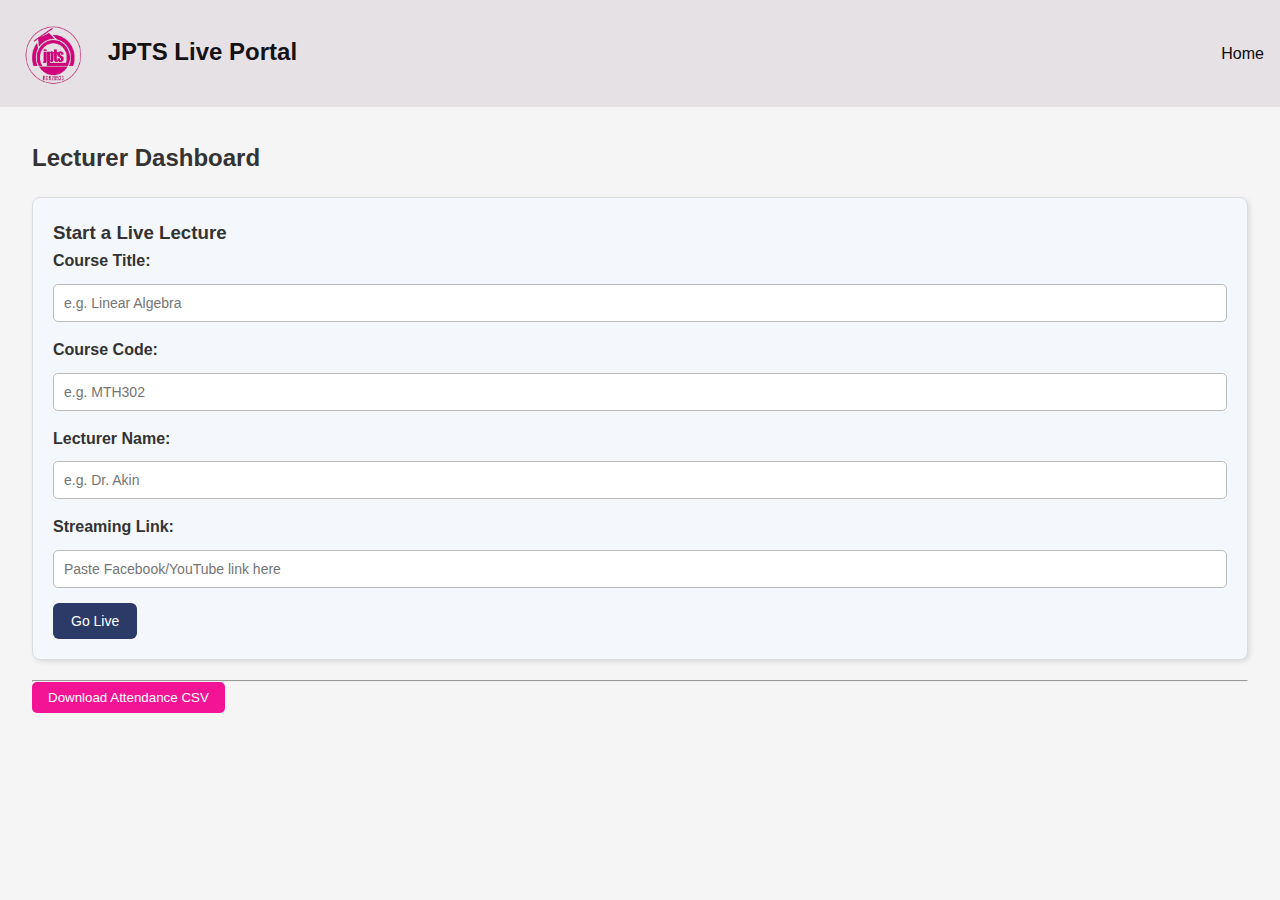
<file: lecturerpg.html>
<!DOCTYPE html>
<html lang="en">
<head>
  <meta charset="UTF-8">
  <meta name="viewport" content="width=device-width, initial-scale=1.0">
  <link rel="stylesheet" href="./GPT.css">
  <link rel="icon" type="image/png" href="./assets/jpts_2-removebg-preview.png">
  <title>Lecturer Dashboard</title>
</head>
<body>
  <header>
    <div class="logo">
      <img src="./assets/jpts_2-removebg-preview.png" alt="School Logo" class="logo-img">
      JPTS Live Portal
    </div>
    <nav>
      <a href="GPTindex.html">Home</a>
    </nav>
  </header>

  <div class="container">
    <h2>Lecturer Dashboard</h2>

    <!-- Lecture Form -->
    <div class="lecture-link-box">
      <h3>Start a Live Lecture</h3>
      <label for="courseTitle">Course Title:</label>
      <input type="text" id="courseTitle" placeholder="e.g. Linear Algebra" required><br>

      <label for="courseCode">Course Code:</label>
      <input type="text" id="courseCode" placeholder="e.g. MTH302" required><br>

      <label for="lecturerName">Lecturer Name:</label>
      <input type="text" id="lecturerName" placeholder="e.g. Dr. Akin"><br>

      <label for="lectureLink">Streaming Link:</label>
      <input type="text" id="lectureLink" placeholder="Paste Facebook/YouTube link here" required><br>

      <button class="save-btn" onclick="saveLecture()">Go Live</button>
    </div>

    <hr>
    <button onclick="downloadCSV()">Download Attendance CSV</button>
  </div>

  <script>
    // Save Lecture
    function saveLecture() {
      const lecture = {
        id: Date.now(),
        title: document.getElementById("courseTitle").value.trim(),
        code: document.getElementById("courseCode").value.trim(),
        lecturer: document.getElementById("lecturerName").value.trim(),
        link: document.getElementById("lectureLink").value.trim()
      };

      if (!lecture.title || !lecture.code || !lecture.link) {
        alert("Please fill in all required fields.");
        return;
      }

      let lectures = JSON.parse(localStorage.getItem("lectures") || "[]");
      lectures.push(lecture);
      localStorage.setItem("lectures", JSON.stringify(lectures));

      alert("Lecture added successfully! Students can now view it.");
    }

    // Download Attendance
    function downloadCSV() {
      let rows = [['Matric Number', 'Full Name', 'Attendance Count']];
      let students = JSON.parse(localStorage.getItem("students") || "{}");

      for (let key in localStorage) {
        if (key.endsWith('_attendance')) {
          let matric = key.replace('_attendance','');
          let count = localStorage.getItem(key);
          let name = students[matric] || "Unknown";
          rows.push([matric, name, count]);
        }
      }

      let csvContent = rows.map(e => e.join(",")).join("\n");
      let blob = new Blob([csvContent], {type: 'text/csv'});
      let url = URL.createObjectURL(blob);
      let a = document.createElement('a');
      a.href = url;
      a.download = 'attendance.csv';
      a.click();
    }
  </script>
</body>
</html>
</file>
<file: GPT.css>
/* === RESET === */
* {
  margin: 0;
  padding: 0;
  box-sizing: border-box;
}

body {
  font-family: Arial, sans-serif;
  line-height: 1.6;
  background: #f5f5f5;
  color: #333;
  scroll-margin-bottom: 466px;
}

/* === HEADER === */
.logo-img {
  height: 75px;
  margin-right: 10px;
  vertical-align: middle;
}

header {
  background: #e6e1e4;
  color: #141212;
  padding: 1rem;
  display: flex;
  justify-content: space-between;
  align-items: center;
}

header .logo {
  font-size: 1.5rem;
  font-weight: bold;
}

nav a {
  color: #0c0b0b;
  margin-left: 1rem;
  text-decoration: none;
}

nav a:hover {
  text-decoration: underline;
}

.container {
  padding: 2rem;
}

/* === FIXED ATTENDANCE COUNTER === */
.fixed-counter {
  position: fixed;
  top: 100px;
  right: 20px;
  background: #2b3a67;
  color: white;
  padding: 10px 20px;
  border-radius: 6px;
  font-size: 14px;
  box-shadow: 2px 2px 6px rgba(0,0,0,0.2);
  z-index: 1000;
}

/* === BUTTONS === */
button {
  background: #f31496;
  color: #fff;
  border: none;
  padding: 0.5rem 1rem;
  border-radius: 5px;
  cursor: pointer;
}

button:hover {
  background: #b9058c;
}

.save-btn {
  background-color: #2b3a67;
  color: white;
  border: none;
  padding: 10px 18px;
  border-radius: 6px;
  cursor: pointer;
  font-size: 14px;
  transition: background 0.3s ease;
}

.save-btn:hover {
  background-color: #1a2542;
}

.end-btn {
  background-color: #f31496;
  color: white;
  border: none;
  padding: 10px 18px;
  border-radius: 6px;
  cursor: pointer;
  font-size: 14px;
  transition: background 0.3s ease, transform 0.2s ease;
  margin-left: 10px;
}

.end-btn:hover {
  background-color: #b9058c;
  transform: translate(-2px);
}
.button-group {
  display: flex;
  justify-content: center; /* centers horizontally */
  margin-top: 15px;
  gap: 12px; /* spacing between buttons */
}

.button-group button {
  min-width: 140px;
}

/* === STREAMING IFRAME === */
.stream-box {
  display: flex;
  justify-content: center;
}

.stream-box iframe {
  width: 100%;
  max-width: 900px;
  aspect-ratio: 16/9;
  border: none;
  border-radius: 10px;
}

/* === LECTURE LIST === */
.lecture-list {
  max-width: 900px;
  margin: 40px auto;
  padding: 20px;
  display: grid;
  grid-template-columns: repeat(auto-fill, minmax(250px, 1fr));
  gap: 20px;
}

.lecture-card {
  background: #fff;
  border-radius: 10px;
  box-shadow: 0 4px 10px rgba(0, 0, 0, 0.15);
  padding: 20px;
  text-align: center;
  transition: transform 0.3s ease, box-shadow 0.3s ease;
}

.lecture-card:hover {
  transform: translateY(-15px) translateX(-8px);
  box-shadow: 0 8px 20px rgba(0, 0, 0, 0.25);
}

.lecture-card h3 {
  font-size: 20px;
  color: #262c4b;
  margin-bottom: 10px;
}

.lecture-card p {
  font-size: 14px;
  color: #555;
  margin: 5px 0;
}

/* === STUDENT CARD === */
.student-card {
  background: #fff;
  padding: 20px;
  border-radius: 10px;
  box-shadow: 0 4px 10px rgba(0, 0, 0, 0.15);
  margin-bottom: 30px;
  display: flex;
  justify-content: space-between;
  align-items: center;
}

.student-info p,
.student-extra p {
  margin: 5px 0;
  font-size: 14px;
  color: #333;
}

.student-extra {
  text-align: right;
  font-size: 14px;
  color: #555;
}

/* === JOIN BUTTON === */
.join-btn {
  display: inline-block;
  margin-top: 15px;
  padding: 10px 20px;
  background: #262c4bda;
  color: white;
  border: none;
  border-radius: 6px;
  font-size: 14px;
  text-decoration: none;
  cursor: pointer;
  transition: background 0.5s ease;
}

.join-btn:hover {
  background: #060b1f;
}

/* === LECTURE CONTAINER (MERGED) === */
.lecture-container {
  display: flex;
  flex-direction: column;
  align-items: center;  /* centers horizontally */
  text-align: center;
  margin-top: 40px;
}

.lecture-container h2 {
  font-size: 26px;
  font-weight: bold;
  color: #f31496;
  margin-bottom: 20px;
  text-transform: uppercase;
  letter-spacing: 1px;
}

.lecture-container h3 {
  font-size: 18px;
  color: #2b3a67;
  margin-bottom: 20px;
}

/* === LECTURER PAGE LINK BOX === */
.lecture-link-box {
  background: #f4f7fb;
  padding: 20px;
  border: 1px solid #dcdcdc;
  border-radius: 8px;
  margin: 20px 0;
  box-shadow: 2px 2px 5px rgba(0,0,0,0.1);
}

.lecture-link-box label {
  display: block;
  font-weight: bold;
  margin-bottom: 10px;
  color: #333;
}

.lecture-link-box input {
  width: 100%;
  padding: 10px;
  border: 1px solid #bbb;
  border-radius: 5px;
  margin-bottom: 15px;
  font-size: 14px;
}

/* === LOGIN PAGE === */
.login-header {
  text-align: center;
  margin-top: 30px;
  animation: fadeInDown 1s ease-in-out;
}

.login-logo {
  height: 80px;
  display: block;
  margin: 0 auto 10px;
}

.login-header h1 {
  font-size: 26px;
  color: #2b3a67;
  font-weight: bold;
}

.auth-container {
  display: flex;
  justify-content: center;
  align-items: center;
  min-height: 75vh;
  padding: 20px;
}

.auth-card {
  background: #fff;
  padding: 30px 40px;
  border-radius: 12px;
  box-shadow: 0 6px 18px rgba(0, 0, 0, 0.2);
  width: 100%;
  max-width: 400px;
  text-align: left;
}

.auth-card h2 {
  text-align: center;
  margin-bottom: 20px;
  color: #f31496;
}

.auth-card label {
  display: block;
  margin: 10px 0 5px;
  font-weight: bold;
  color: #333;
}

.auth-card input,
.auth-card select {
  width: 100%;
  padding: 12px;
  margin-bottom: 15px;
  border: 1px solid #ccc;
  border-radius: 8px;
  font-size: 14px;
}

.auth-btn {
  width: 100%;
  padding: 12px;
  background: #f31496;
  color: #fff;
  font-size: 15px;
  font-weight: bold;
  border: none;
  border-radius: 8px;
  cursor: pointer;
  transition: background 0.3s ease;
}

.auth-btn:hover {
  background: #c80d76;
}

.toggle-auth {
  text-align: center;
  margin-top: 15px;
  font-size: 14px;
}

.toggle-auth a {
  color: #2b3a67;
  font-weight: bold;
  text-decoration: none;
}

.toggle-auth a:hover {
  text-decoration: underline;
}
/* === ANIMATIONS === */
.fade-in {
  animation: fadeInUp 0.8s ease-in-out;
}

@keyframes fadeInUp {
  from { opacity: 0; transform: translateY(40px); }
  to { opacity: 1; transform: translateY(0); }
}

@keyframes fadeInDown {
  from { opacity: 0; transform: translateY(-40px); }
  to { opacity: 1; transform: translateY(0); }
}
/* === Chat Styles === */
.chat-container {
  margin: 30px auto;
  max-width: 700px;
  background: #fff;
  border-radius: 10px;
  padding: 15px;
  box-shadow: 0 4px 10px rgba(0,0,0,0.1);
}

.chat-container h3 {
  margin-bottom: 10px;
  color: #2b3a67;
}

.chat-messages {
  max-height: 250px;
  overflow-y: auto;
  padding: 10px;
  border: 1px solid #ddd;
  border-radius: 6px;
  background: #f9f9f9;
  margin-bottom: 10px;
}

.chat-messages p {
  margin: 5px 0;
  font-size: 14px;
}

.chat-input {
  display: flex;
  gap: 10px;
}

.chat-input input {
  flex: 1;
  padding: 10px;
  border: 1px solid #ccc;
  border-radius: 6px;
}

.chat-input button {
  background: #f31496;
  color: white;
  border: none;
  padding: 10px 15px;
  border-radius: 6px;
  cursor: pointer;
  transition: background 0.3s ease;
}

.chat-input button:hover {
  background: #b9058c;
}

/* === FOOTER === */
.site-footer {
  background: #2b3a67;
  color: #fff;
  padding: 2rem 1rem;
  margin-top: 40px;
  font-size: 14px;
}

.footer-container {
  display: flex;
  justify-content: space-between;
  flex-wrap: wrap;
  gap: 20px;
  max-width: 1200px;
  margin: auto;
}

.footer-section {
  flex: 1 1 220px;
}

.footer-logo {
  height: 50px;
  margin-bottom: 10px;
}

.footer-bottom {
  text-align: center;
  margin-top: 20px;
  border-top: 1px solid rgba(255,255,255,0.3);
  padding-top: 10px;
  font-size: 12px;
}

.footer-section a {
  color: #ffd700;
  text-decoration: none;
}

.footer-section a:hover {
  text-decoration: underline;
}

/* === RESPONSIVE === */
@media(max-width: 768px) {
  header { flex-direction: column; }
  nav { margin-top: 1rem; }
  .fixed-counter { font-size: 0.9rem; padding: 0.5rem; }
}

@media(max-width: 412px) {
  header { flex-direction: column; }
  nav { margin-top: 1rem; }
  .fixed-counter { font-size: 0.9rem; padding: 0.5rem; }
}
</file>
